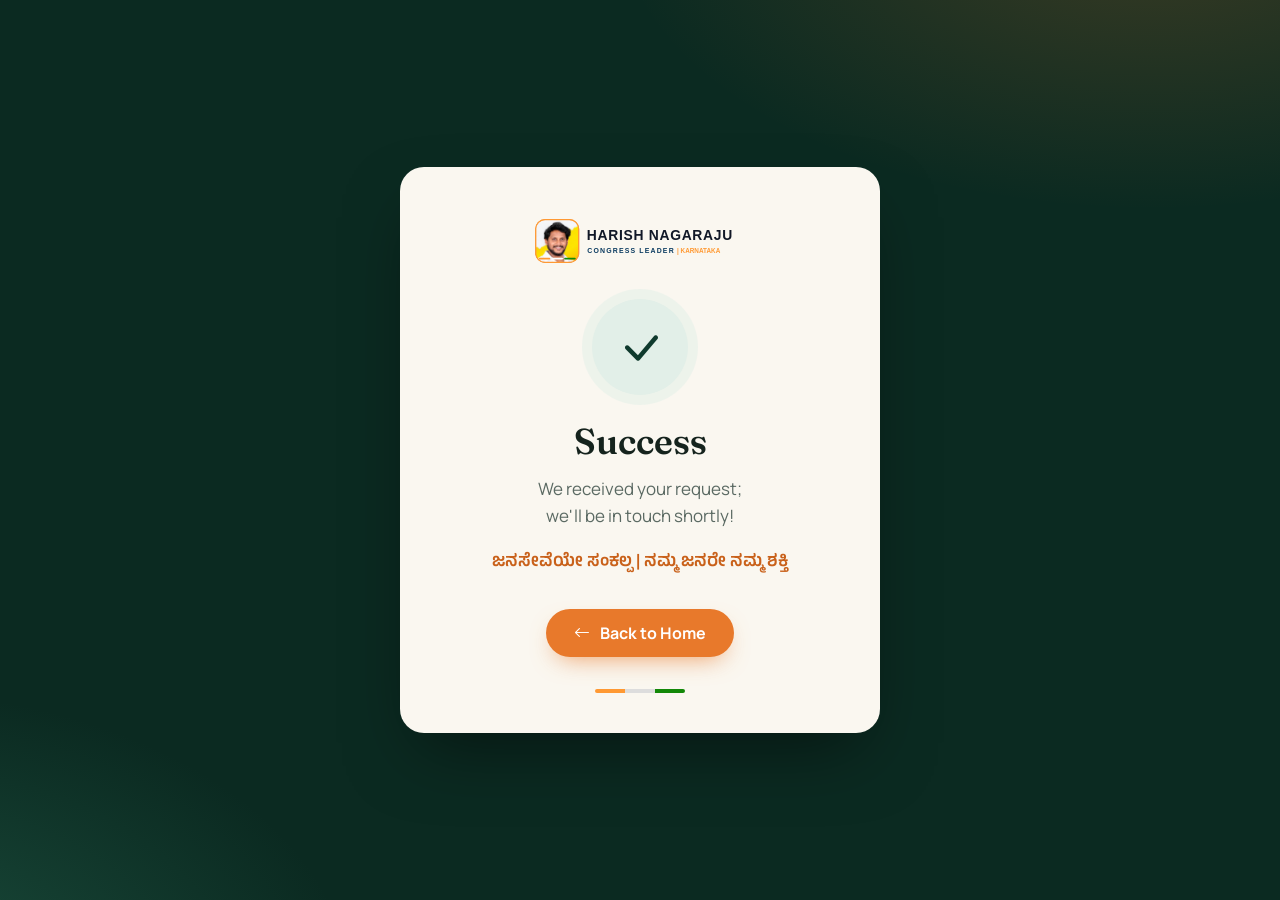
<file: hn/thankyou.html>
<!DOCTYPE html>
<html lang="en">

<head>
  <meta charset="UTF-8" />
  <meta http-equiv="X-UA-Compatible" content="IE=edge" />
  <meta name="viewport" content="width=device-width, initial-scale=1.0" />
  <title>Thank You | Harish Nagaraju</title>
  <meta name="theme-color" content="#0b2a21" />
  <link rel="apple-touch-icon" sizes="180x180" href="assets/images/favicon/apple-touch-icon.png" />
  <link rel="icon" type="image/png" sizes="32x32" href="assets/images/favicon/favicon-32x32.png" />
  <link rel="icon" type="image/png" sizes="16x16" href="assets/images/favicon/favicon-16x16.png" />
  <link rel="icon" href="assets/images/favicon/favicon.ico" />

  <link rel="preconnect" href="https://fonts.googleapis.com" />
  <link rel="preconnect" href="https://fonts.gstatic.com" crossorigin />
  <link href="https://fonts.googleapis.com/css2?family=Anek+Kannada:wght@600&family=Fraunces:opsz,wght@9..144,600&family=Manrope:wght@500;700&display=swap" rel="stylesheet" />
  <link rel="stylesheet" href="https://cdn.jsdelivr.net/npm/bootstrap-icons@1.11.3/font/bootstrap-icons.min.css" />

  <style>
    :root {
      --ivory: #faf7f0;
      --forest-900: #0b2a21;
      --forest-800: #0f3a2d;
      --forest-100: #e2efe8;
      --saffron: #e8792b;
      --saffron-600: #c9611a;
      --gold: #d9ab47;
      --ink: #15231d;
      --muted: #5a6962;
    }

    * { box-sizing: border-box; }

    body {
      margin: 0;
      min-height: 100vh;
      display: grid;
      place-items: center;
      padding: 24px 16px;
      font-family: "Manrope", system-ui, sans-serif;
      color: var(--ink);
      background:
        radial-gradient(900px 500px at 90% -10%, rgba(232, 121, 43, 0.22), transparent 60%),
        radial-gradient(800px 500px at -10% 110%, rgba(47, 122, 95, 0.45), transparent 60%),
        var(--forest-900);
    }

    .card {
      width: 100%;
      max-width: 480px;
      padding: 48px 32px 40px;
      border-radius: 24px;
      background: var(--ivory);
      text-align: center;
      box-shadow: 0 30px 70px -20px rgba(0, 0, 0, 0.5);
    }

    .logo { height: 52px; width: auto; margin: 0 auto 32px; display: block; }

    .check {
      display: grid;
      place-items: center;
      width: 96px;
      height: 96px;
      margin: 0 auto 24px;
      border-radius: 50%;
      background: var(--forest-100);
      color: var(--forest-800);
      font-size: 48px;
      box-shadow: 0 0 0 10px rgba(226, 239, 232, 0.5);
    }

    h1 {
      margin: 0 0 12px;
      font-family: "Fraunces", Georgia, serif;
      font-weight: 600;
      font-size: 36px;
    }

    p { margin: 0; color: var(--muted); font-size: 17px; line-height: 1.6; }

    .slogan {
      margin-top: 20px;
      font-family: "Anek Kannada", sans-serif;
      font-weight: 600;
      color: var(--saffron-600);
    }

    .btn {
      display: inline-flex;
      align-items: center;
      gap: 10px;
      margin-top: 32px;
      padding: 13px 28px;
      border-radius: 999px;
      background: var(--saffron);
      color: #fff;
      font-weight: 700;
      text-decoration: none;
      box-shadow: 0 10px 24px -10px rgba(232, 121, 43, 0.75);
      transition: background-color 0.2s ease, transform 0.2s ease;
    }

    .btn:hover { background: var(--saffron-600); transform: translateY(-2px); }

    .tricolor {
      display: flex;
      height: 4px;
      width: 90px;
      margin: 32px auto 0;
      border-radius: 4px;
      overflow: hidden;
    }
    .tricolor span { flex: 1; }
    .tricolor span:nth-child(1) { background: #ff9933; }
    .tricolor span:nth-child(2) { background: #ddd; }
    .tricolor span:nth-child(3) { background: #138808; }
  </style>
</head>

<body>
  <main class="card">
    <img class="logo" src="assets/images/hn-logo.svg" alt="Harish Nagaraju" />
    <div class="check" aria-hidden="true"><i class="bi bi-check-lg"></i></div>
    <h1>Success</h1>
    <p>We received your request;<br />we'll be in touch shortly!</p>
    <p class="slogan" lang="kn">ಜನಸೇವೆಯೇ ಸಂಕಲ್ಪ | ನಮ್ಮ ಜನರೇ ನಮ್ಮ ಶಕ್ತಿ</p>
    <a class="btn" href="index.html" title="Back to Home"><i class="bi bi-arrow-left"></i> Back to Home</a>
    <div class="tricolor" aria-hidden="true"><span></span><span></span><span></span></div>
  </main>

  <script>
    window.onload = function () {
      document.addEventListener(
        "contextmenu",
        function (e) {
          e.preventDefault();
        },
        false
      );
      document.addEventListener(
        "keydown",
        function (e) {
          // "F12" key
          if (e.keyCode == 123) {
            disabledEvent(e);
          }
          // "U" key
          if (e.ctrlKey && e.keyCode == 85) {
            disabledEvent(e);
          }
          // "I" key
          if (e.ctrlKey && e.shiftKey && e.keyCode == 73) {
            disabledEvent(e);
          }
          // "J" key
          if (e.ctrlKey && e.shiftKey && e.keyCode == 74) {
            disabledEvent(e);
          }
          // "S" key + macOS
          if (
            e.keyCode == 83 &&
            (navigator.platform.match("Mac") ? e.metaKey : e.ctrlKey)
          ) {
            disabledEvent(e);
          }
        },
        false
      );
      function disabledEvent(e) {
        if (e.stopPropagation) {
          e.stopPropagation();
        } else if (window.event) {
          window.event.cancelBubble = true;
        }
        e.preventDefault();
        return false;
      }
    };
  </script>
</body>

</html>
</file>
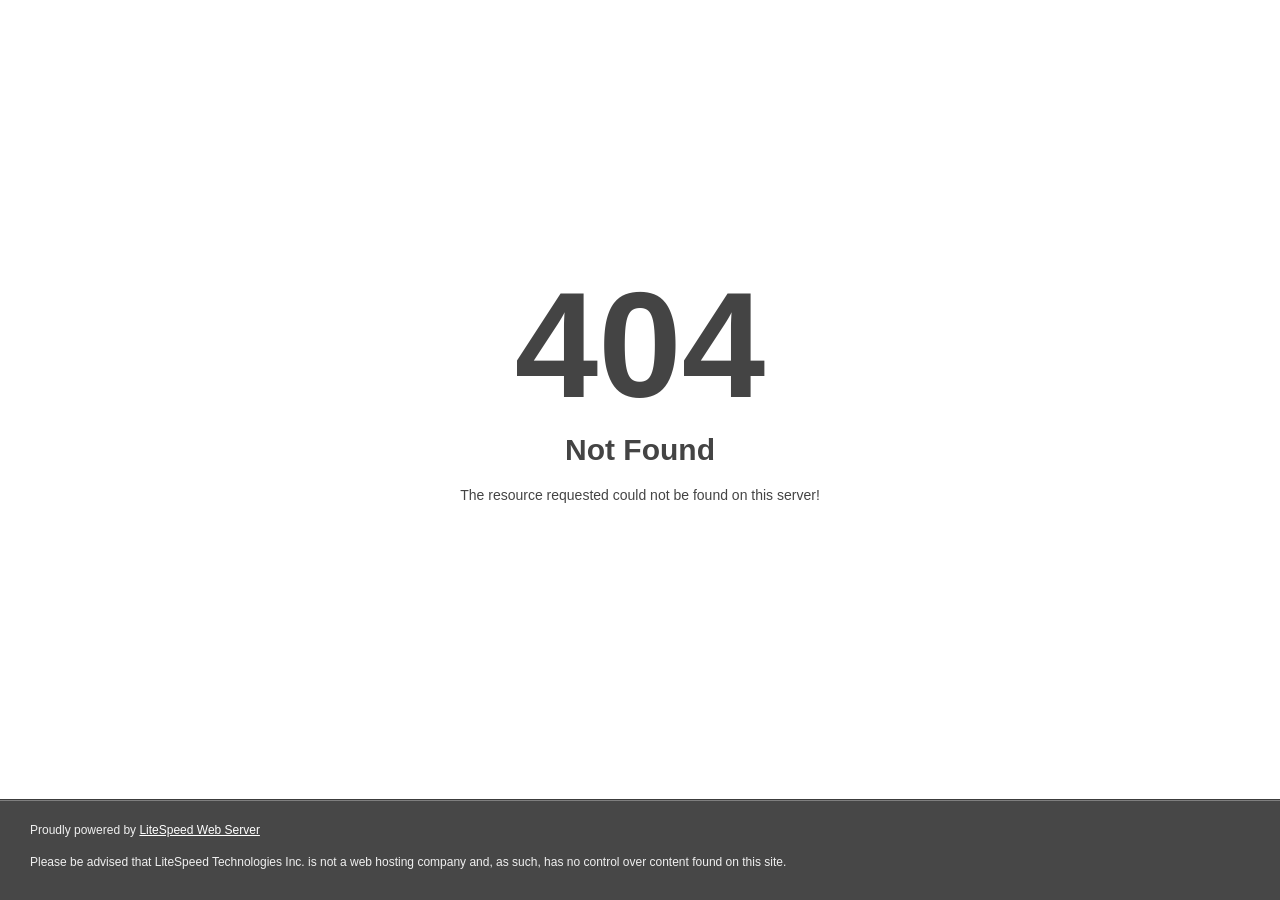
<file: hn/assets/css/owl.video.play.html>
<!DOCTYPE html>
<html style="height:100%">
<head>
<meta name="viewport" content="width=device-width, initial-scale=1, shrink-to-fit=no" />
<title> 404 Not Found
</title></head>
<body style="color: #444; margin:0;font: normal 14px/20px Arial, Helvetica, sans-serif; height:100%; background-color: #fff;">
<div style="height:auto; min-height:100%; ">     <div style="text-align: center; width:800px; margin-left: -400px; position:absolute; top: 30%; left:50%;">
        <h1 style="margin:0; font-size:150px; line-height:150px; font-weight:bold;">404</h1>
<h2 style="margin-top:20px;font-size: 30px;">Not Found
</h2>
<p>The resource requested could not be found on this server!</p>
</div></div><div style="color:#f0f0f0; font-size:12px;margin:auto;padding:0px 30px 0px 30px;position:relative;clear:both;height:100px;margin-top:-101px;background-color:#474747;border-top: 1px solid rgba(0,0,0,0.15);box-shadow: 0 1px 0 rgba(255, 255, 255, 0.3) inset;">
<br>Proudly powered by  <a style="color:#fff;" href="http://www.litespeedtech.com/error-page">LiteSpeed Web Server</a><p>Please be advised that LiteSpeed Technologies Inc. is not a web hosting company and, as such, has no control over content found on this site.</p></div></body></html>
</file>
